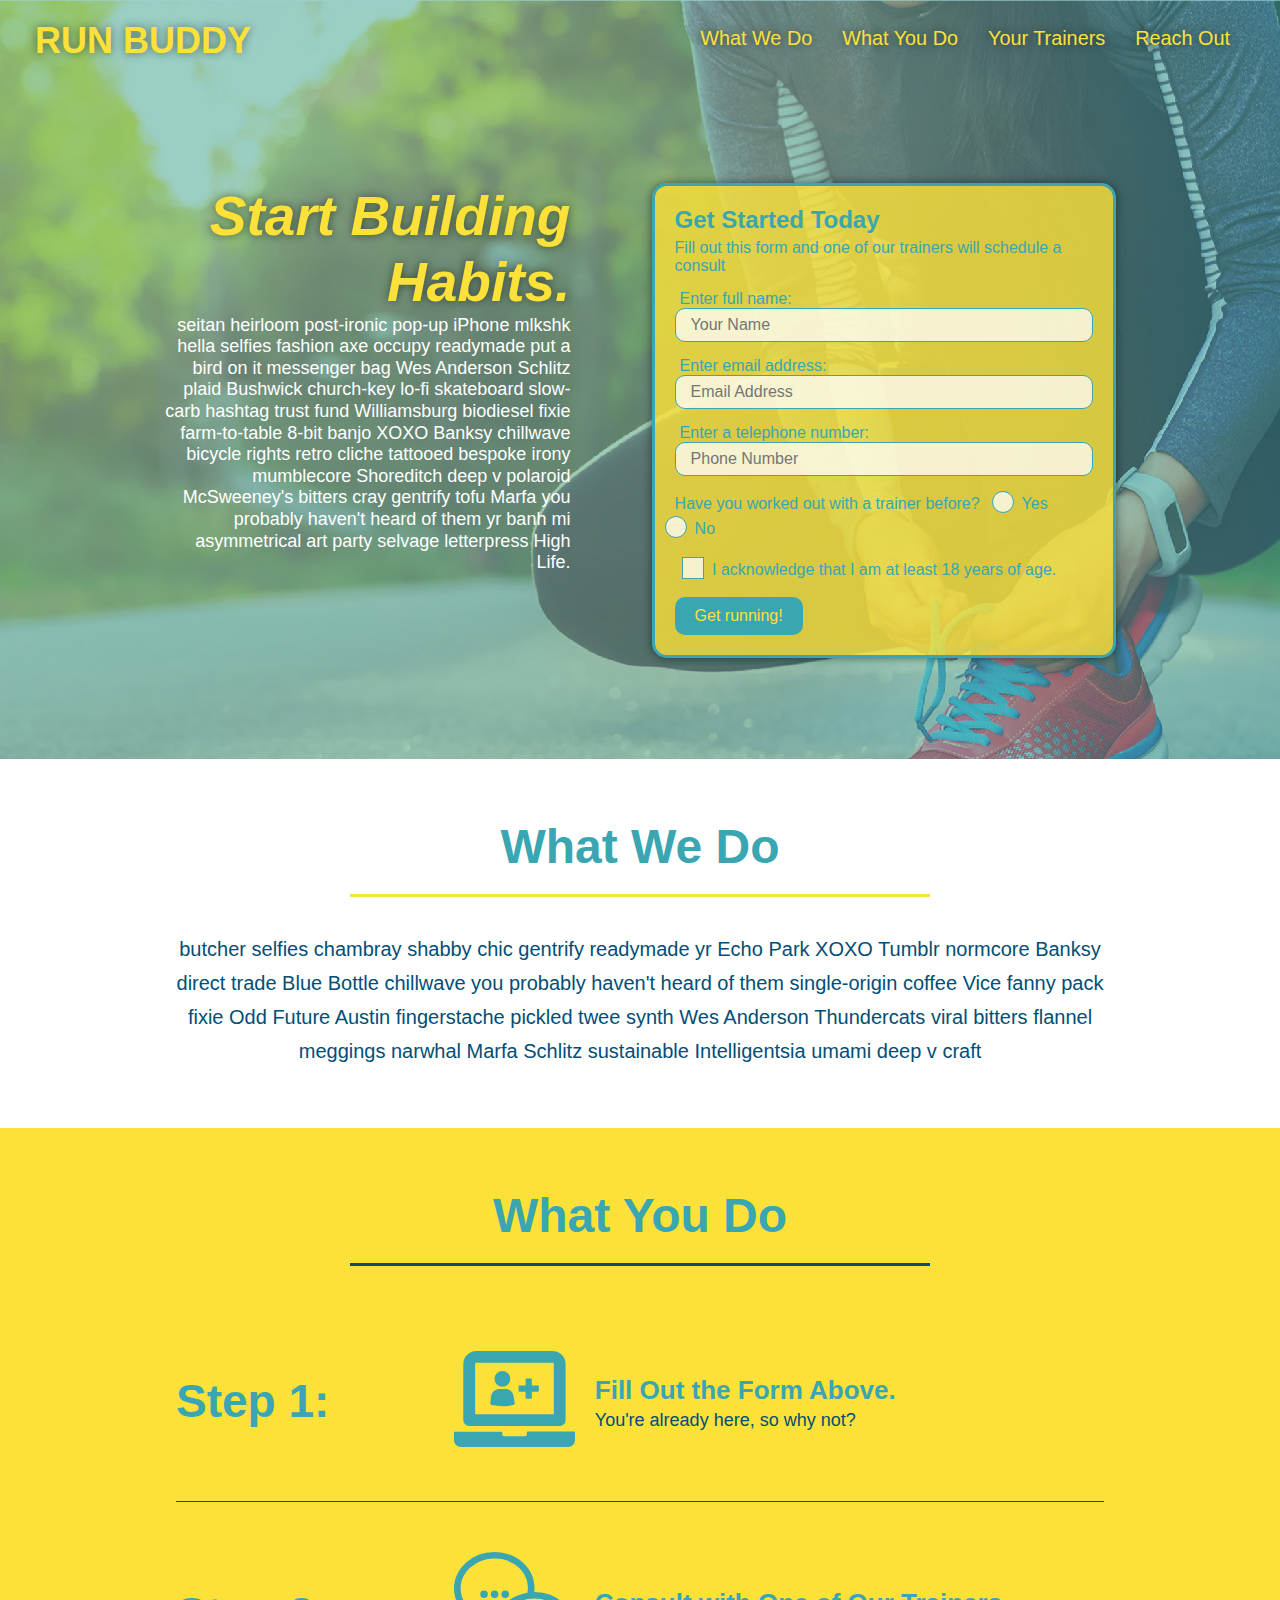
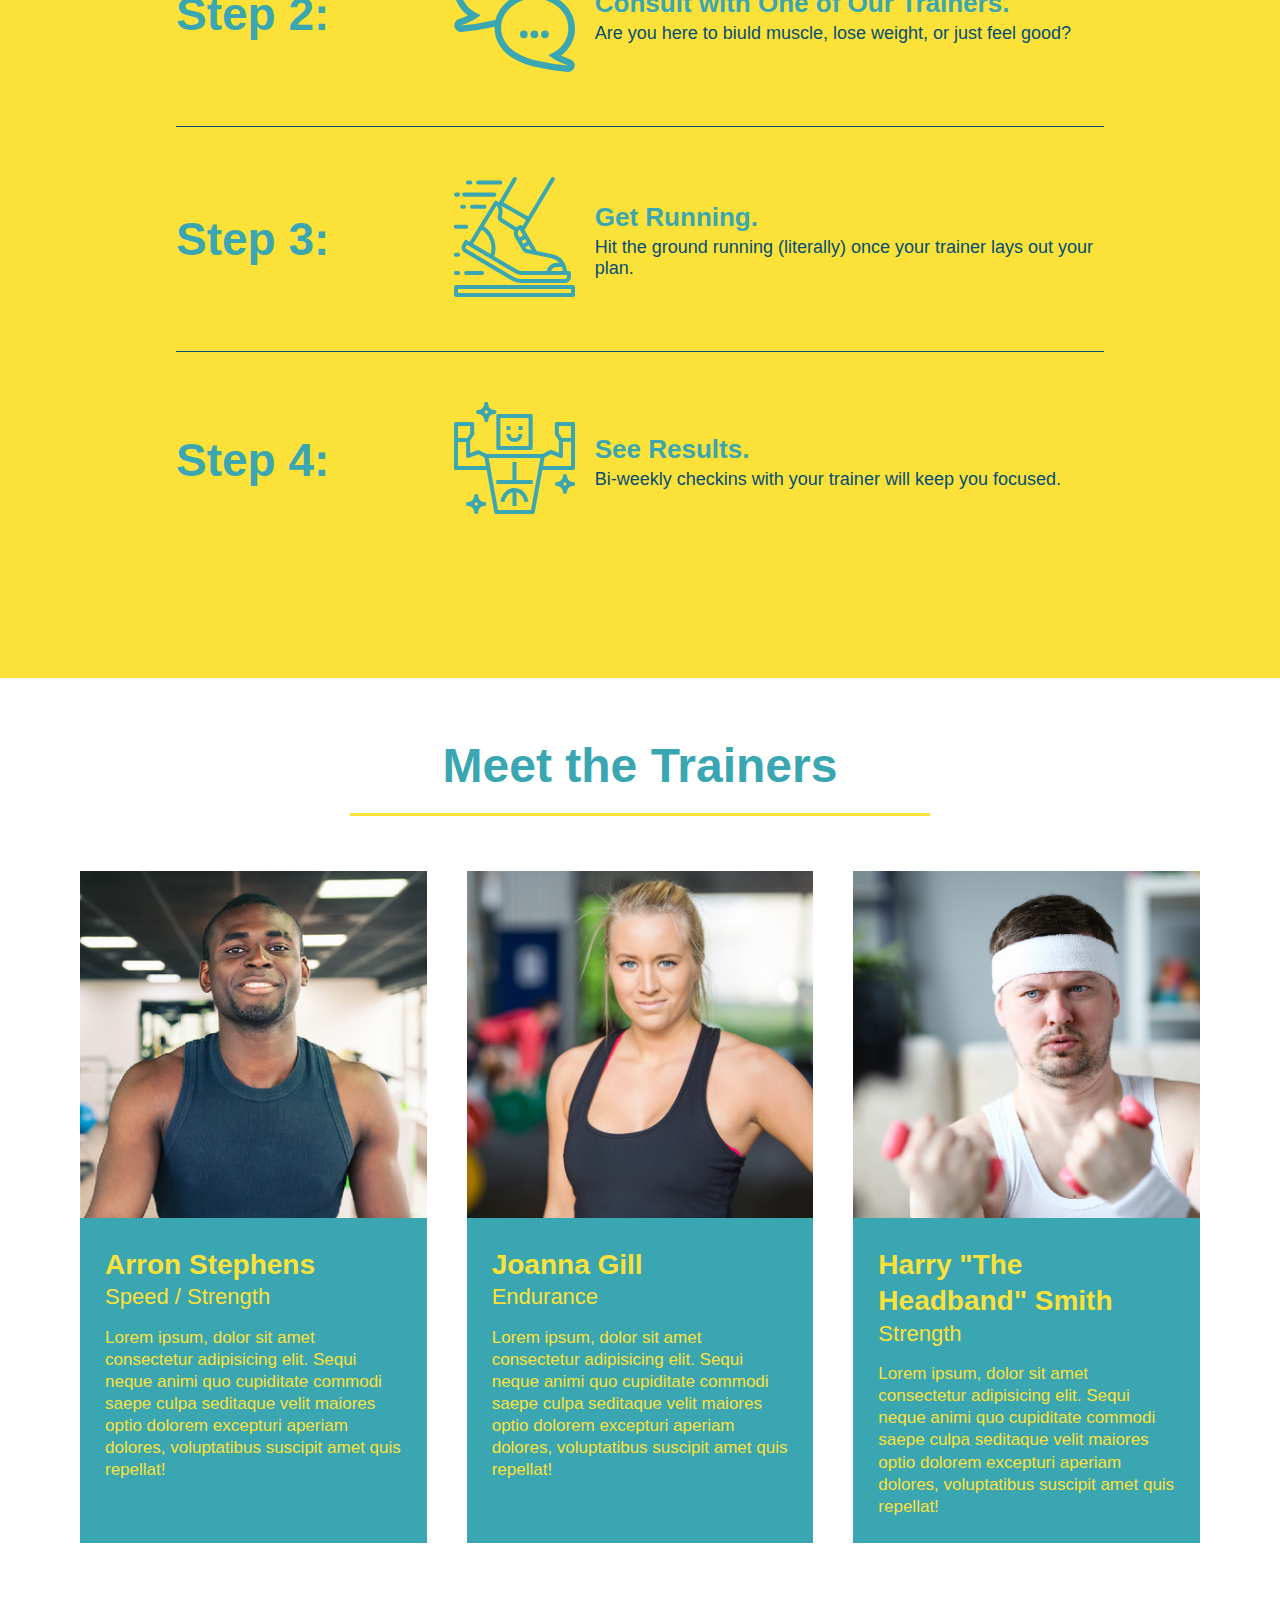
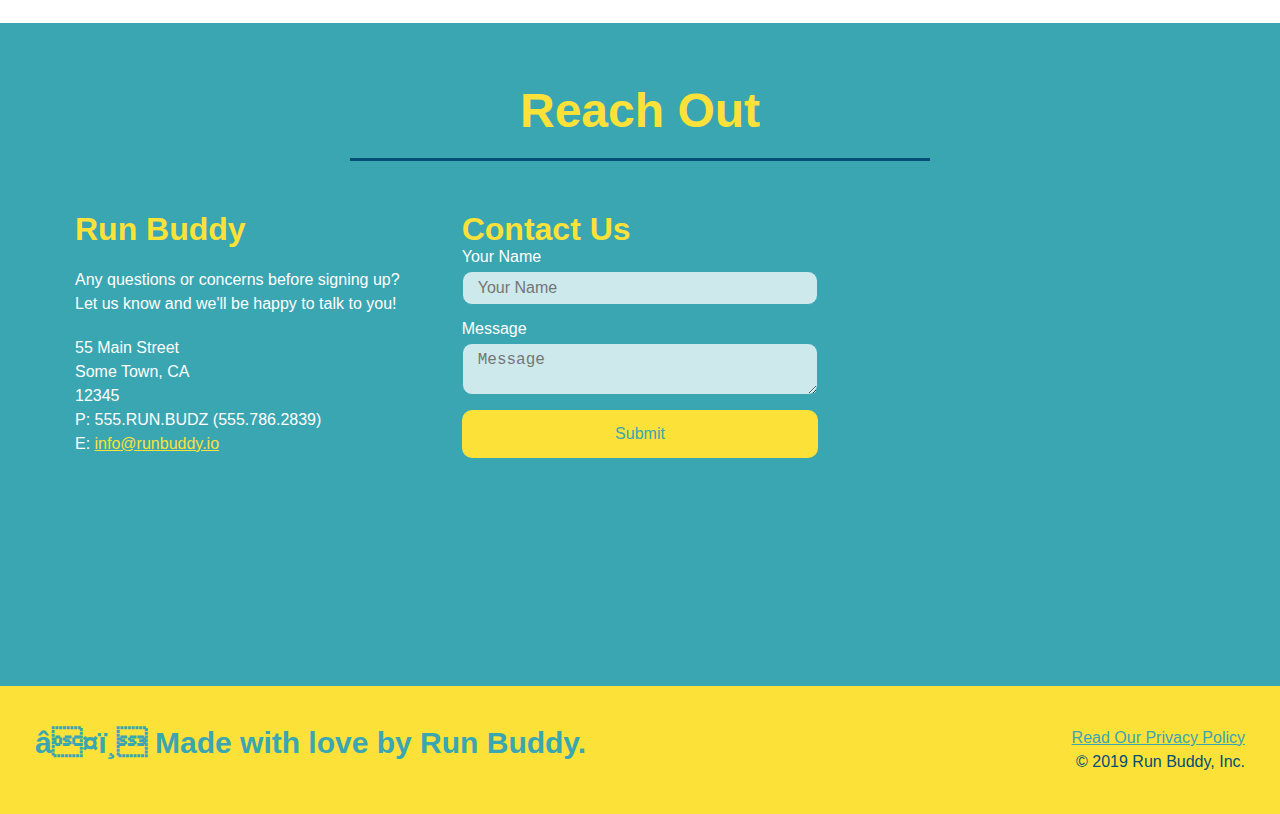
<file: index.html>
<!DOCTYPE html>
<html lang="en">
    <head>
        <link rel="stylesheet" href="./assets/css/style.css" />
        <meta charset="UFT-8" name="viewport" content="width=device-width, initial-scale=1.0" />
        <title>Run Buddy</title>
        
    </head>
    <body>
        <!--navigation -->
        <header>
            <h1>
                <a href="./index.html">RUN BUDDY</a>
            </h1>
            <nav>
                <!-- Unordered list element-->
                <ul>
                    <!-- List item element-->
                    <li>
                        <!-- Anchor element-->
                        <a href="#what-we-do">What We Do</a>
                    </li>
                    <li>
                        <a href="#what-you-do">What You Do</a>
                    </li>
                    <li>
                        <a href="#your-trainers">Your Trainers</a>
                    </li>
                    <li>
                        <a href="#reach-out">Reach Out</a>
                    </li>
                </ul>
            </nav>
        </header>

        <!--hero/jumbotron-->
        <section class="hero">
            <div class="hero-cta">
                <h2>Start Building Habits.</h2>
                <p>
                    seitan heirloom post-ironic pop-up iPhone mlkshk hella selfies fashion axe occupy readymade put a bird on it messenger bag Wes Anderson Schlitz plaid Bushwick church-key lo-fi skateboard slow-carb hashtag trust fund Williamsburg biodiesel fixie farm-to-table 8-bit banjo XOXO Banksy chillwave bicycle rights retro cliche tattooed bespoke irony mumblecore Shoreditch deep v polaroid McSweeney's bitters cray gentrify tofu Marfa you probably haven't heard of them yr banh mi asymmetrical art party selvage letterpress High Life.
                </p>
            </div>
            <div class="hero-form">
                <h3>Get Started Today</h3>
                <p>Fill out this form and one of our trainers will schedule a consult</p>
                <!--Add form element-->
                <form>
                    <label for="name">Enter full name:</label>
                    <input type="text" placeholder="Your Name" name="name" id="name" class="form-input" />
                    <label for="email">Enter email address:</label>
                    <input type="email" placeholder="Email Address" name="email" id="email" class="form-input" />
                    <label for="phone">Enter a telephone number:</label>
                    <input type="tel" placeholder="Phone Number" name="phone" id="phone" class="form-input" />
                    <p>
                        Have you worked out with a trainer before?
                        <span class="radio-wrapper">
                            <input type="radio" name="trainer-confirm" id="trainer-yes" />
                            <label for="trainer-yes">Yes</label>
                        </span>
                        <span class="radio-wrapper">
                            <input type="radio" name="trainer-confirm" id="trainer-no" />
                            <label for="trainer-no">No</label>
                        </span>
                    </p>
                    <p>                         
                        <span class="checkbox-wrapper">
                            <input type="checkbox" name="age-confirm" id="checkbox" />
                            <label for="checkbox">I acknowledge that I am at least 18 years of age.</label>
                        </span>
                    </p>
                    <button type="submit">
                        Get running!
                    </button>
                </form>
            </div>
        </section>

        <!--"what we do" section-->
        <section id="what-we-do" class="intro">
            <div class="flex-row">
                <h2 class="section-title primary-border">What We Do</h2>
            </div>
            <div class="flex-row">
                <p>
                    butcher selfies chambray shabby chic gentrify readymade yr Echo Park XOXO Tumblr normcore Banksy direct trade Blue Bottle chillwave you probably haven't heard of them single-origin coffee Vice fanny pack fixie Odd Future Austin fingerstache pickled twee synth Wes Anderson Thundercats viral bitters flannel meggings narwhal Marfa Schlitz sustainable Intelligentsia umami deep v craft
                </p>
            </div>
        </section>

        <!--"what you do" section-->
        <section id="what-you-do" class="steps">
            <div class="flex-row">
                <h2 class="section-title secondary-border">What You Do</h2>
            </div>
            <div class="step">
                <h3>Step 1:</h3>
                <div class="step-info">
                    <div class="image-step">
                        <img src="./assets/images/step-1.svg" alt="" />
                    </div>
                    <div class="step-text">
                        <h4>Fill Out the Form Above.</h4>
                        <p>You're already here, so why not?</p>
                    </div>
                </div>
            </div>

            <div class="step">
                <h3>Step 2:</h3>
                <div class="step-info">
                    <div class="image-step">
                        <img src="./assets/images/step-2.svg" alt="" />
                    </div>
                    <div class="step-text">
                        <h4>Consult with One of Our Trainers.</h4>
                        <p>Are you here to biuld muscle, lose weight, or just feel good?</p>
                    </div>
                </div>
            </div>

            <div class="step">
                <h3>Step 3:</h3>
                <div class="step-info">
                    <div class="image-step">
                        <img src="./assets/images/step-3.svg" alt="" />
                    </div>
                    <div class="step-text">
                        <h4>Get Running.</h4>
                        <p>Hit the ground running (literally) once your trainer lays out your plan.</p>
                    </div>
                </div>
            </div>

            <div class="step">
                <h3>Step 4:</h3>
                <div class="step-info">
                    <div class="image-step">
                        <img src="./assets/images/step-4.svg" alt="" />
                    </div>
                    <div class="step-text">
                        <h4>See Results.</h4>
                        <p>Bi-weekly checkins with your trainer will keep you focused.</p>
                    </div>
                </div>
            </div>
        </section>

        <!--"meet the trainers" section-->
        <section id="your-trainers">
            <div class="flex-row">
                <h2 class="section-title primary-border">Meet the Trainers</h2>
            </div>
            <div class="trainers">
            <!-- first trainer bio -->
            <article class="trainer">
                <img src="assets/images/trainer-1.jpg" alt="Arron Stephens in his workout clothes, ready to pump iron" />
                <div class="trainer-bio">
                    <h3 class="trainer-name">Arron Stephens</h3>
                    <h4 class="trainer-role">Speed / Strength</h4>
                    <p>
                        Lorem ipsum, dolor sit amet consectetur adipisicing elit. Sequi neque animi quo cupiditate commodi saepe culpa seditaque velit maiores optio dolorem excepturi aperiam dolores, voluptatibus suscipit amet quis repellat!
                    </p>
                </div>
            </article>

            <!-- second trainer bio -->
            <article class="trainer">
                <img src="assets/images/trainer-2.jpg" alt="Joanna Gill cooling off after a workout" />
                <div class="trainer-bio">
                    <h3 class="trainer-name">Joanna Gill</h3>
                    <h4 class="trainer-role">Endurance</h4>
                    <p>
                        Lorem ipsum, dolor sit amet consectetur adipisicing elit. Sequi neque animi quo cupiditate commodi saepe culpa seditaque velit maiores optio dolorem excepturi aperiam dolores, voluptatibus suscipit amet quis repellat!
                    </p>
                </div>
            </article>

            <!-- third trainer bio -->
            <article class="trainer">
                <img src="./assets/images/trainer-3.jpg" alt="Harry Smith wearing a headband and lifting comically small pink weights" />
                <div class="trainer-bio">
                    <h3 class="trainer-name">Harry "The Headband" Smith</h3>
                    <h4 class="trainer-role">Strength</h4>
                    <p>
                        Lorem ipsum, dolor sit amet consectetur adipisicing elit. Sequi neque animi quo cupiditate commodi saepe culpa seditaque velit maiores optio dolorem excepturi aperiam dolores, voluptatibus suscipit amet quis repellat!
                    </p>
                </div>
            </article>
            </div>
        </section>

        <!--"reach out" section-->
        <section id="reach-out" class="contact">
            <div class="flex-row">
                <h2 class="section-title secondary-border">Reach Out</h2>
            </div>
            <div class="contact-info">
                <div>
                    <h3>Run Buddy</h3>
                    <p>
                        Any questions or concerns before signing up?
                        <br />
                        Let us know and we'll be happy to talk to you!
                    </p>
                    <address>
                        55 Main Street <br />
                        Some Town, CA <br />
                        12345<br />
                        P: 555.RUN.BUDZ (555.786.2839)<br/>
                        E: <a href="mailto:info@runbuddy.io">info@runbuddy.io</a>
                    </address>
                </div>
                
                <div class="contact-form">
                    <h3>Contact Us</h3>
                    <form>
                       <label for="contact-name">Your Name</label>
                       <input type="text" id="contact-name" placeholder="Your Name" />
                  
                       <label for="contact-message">Message</label>
                       <textarea id="contact-message" placeholder="Message"></textarea>
                  
                       <button type="submit">Submit</button>
                    </form>
                </div>
                
                <iframe src="https://www.google.com/maps/embed?pb=!1m18!1m12!1m3!1d3149.503619948262!2d-122.26072858434578!3d37.87190341433763!2m3!1f0!2f0!3f0!3m2!1i1024!2i768!4f13.1!3m3!1m2!1s0x808f7718c522d7c1%3A0xda8034ea3b6b3289!2sUniversity%20of%20California%2C%20Berkeley!5e0!3m2!1sen!2sus!4v1619813595460!5m2!1sen!2sus" style="border:0;" allowfullscreen="" loading="lazy"></iframe>
                
            </div>
        </section>

        <!--footer-->
        <footer>
            <h2>❤️ Made with love by Run Buddy.</h2>
            <div>
                <a href="./privacy-policy.html">Read Our Privacy Policy</a><br />
                &copy; 2019 Run Buddy, Inc.
            </div>
        </footer>
        
    </body>
</html>
</file>
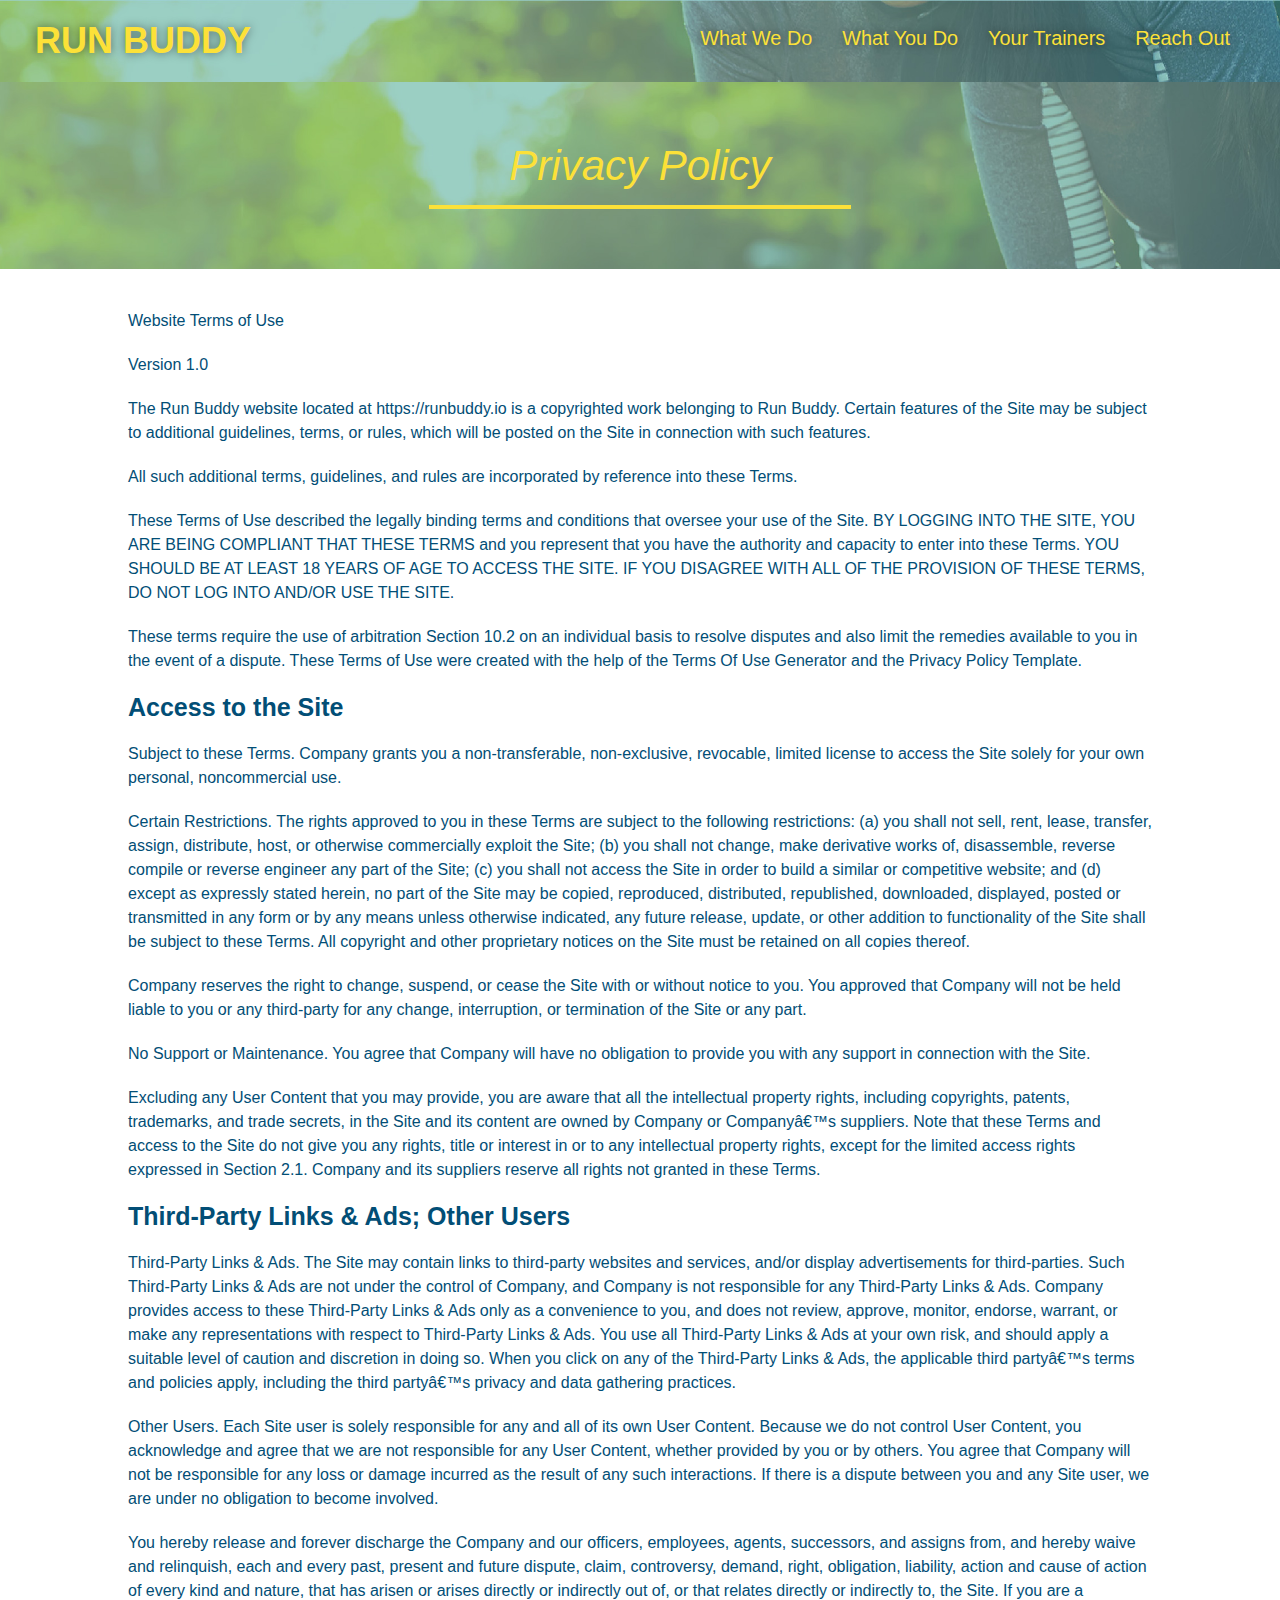
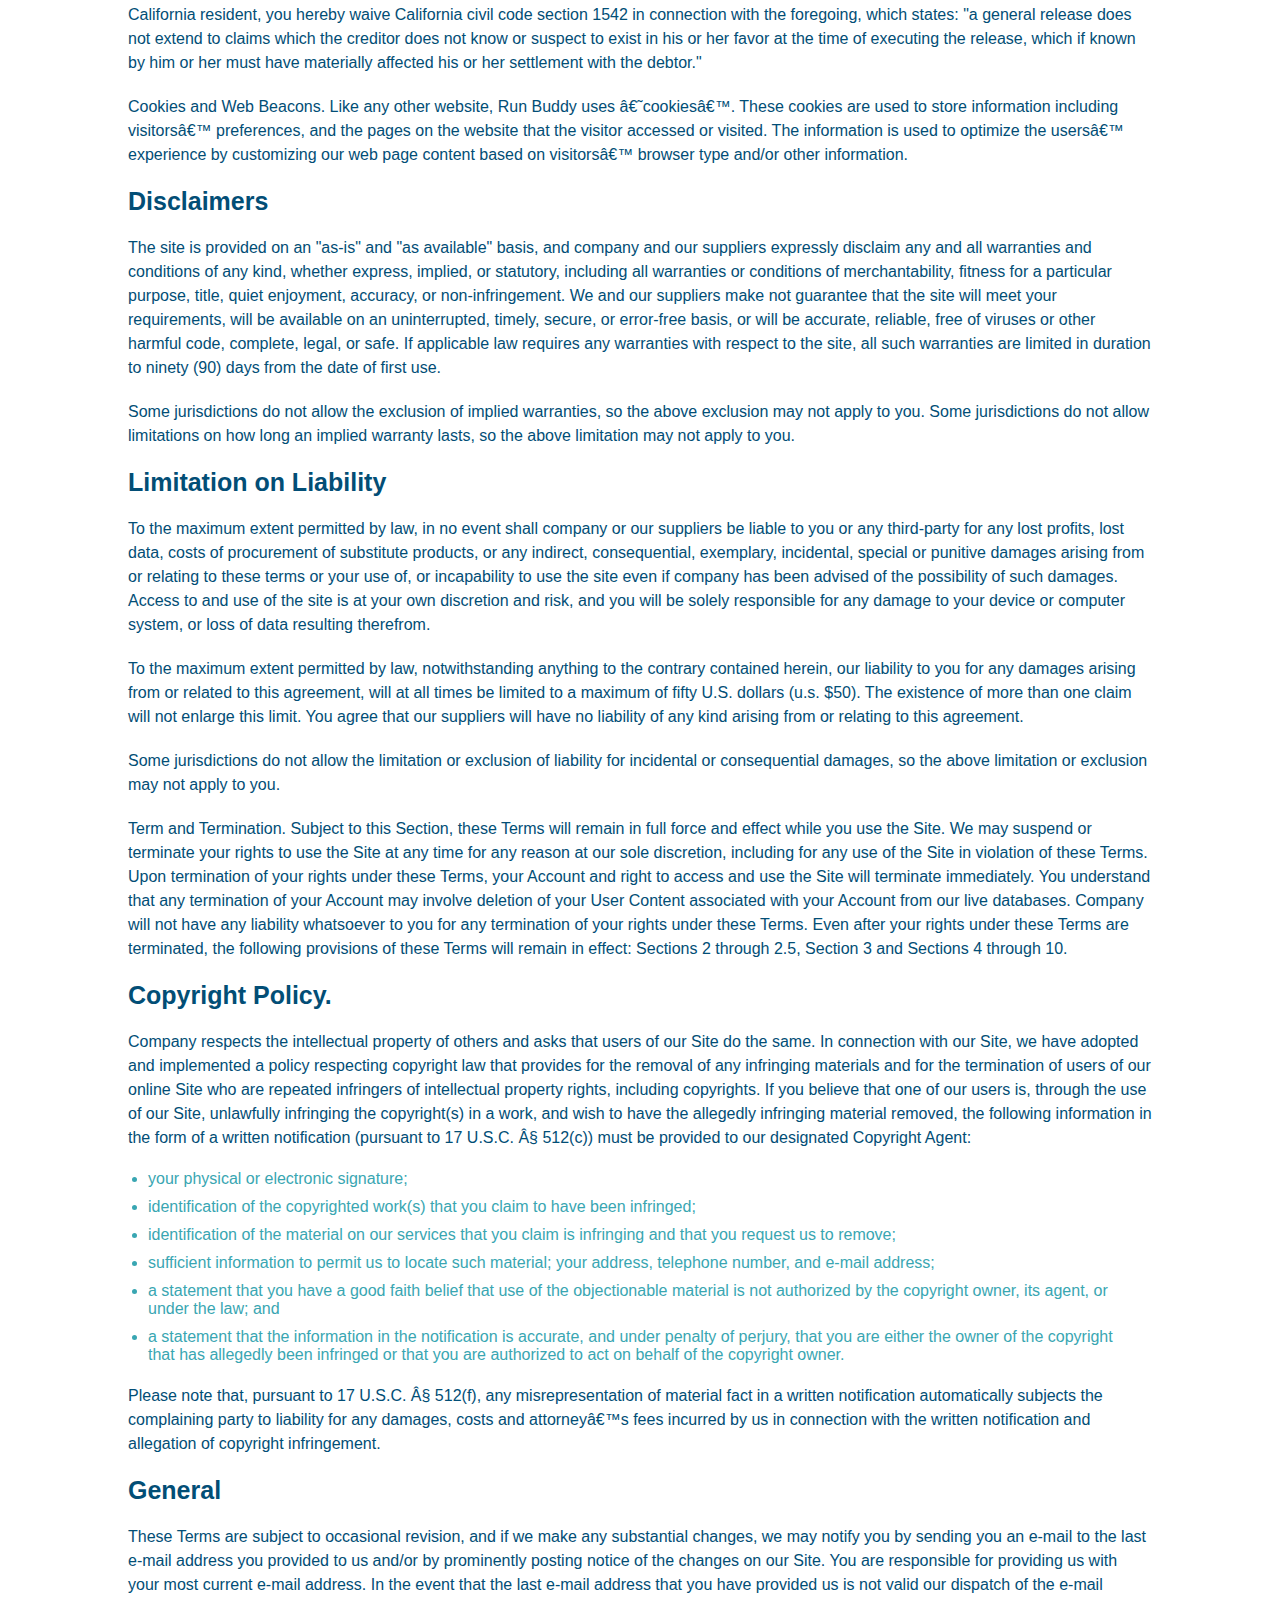
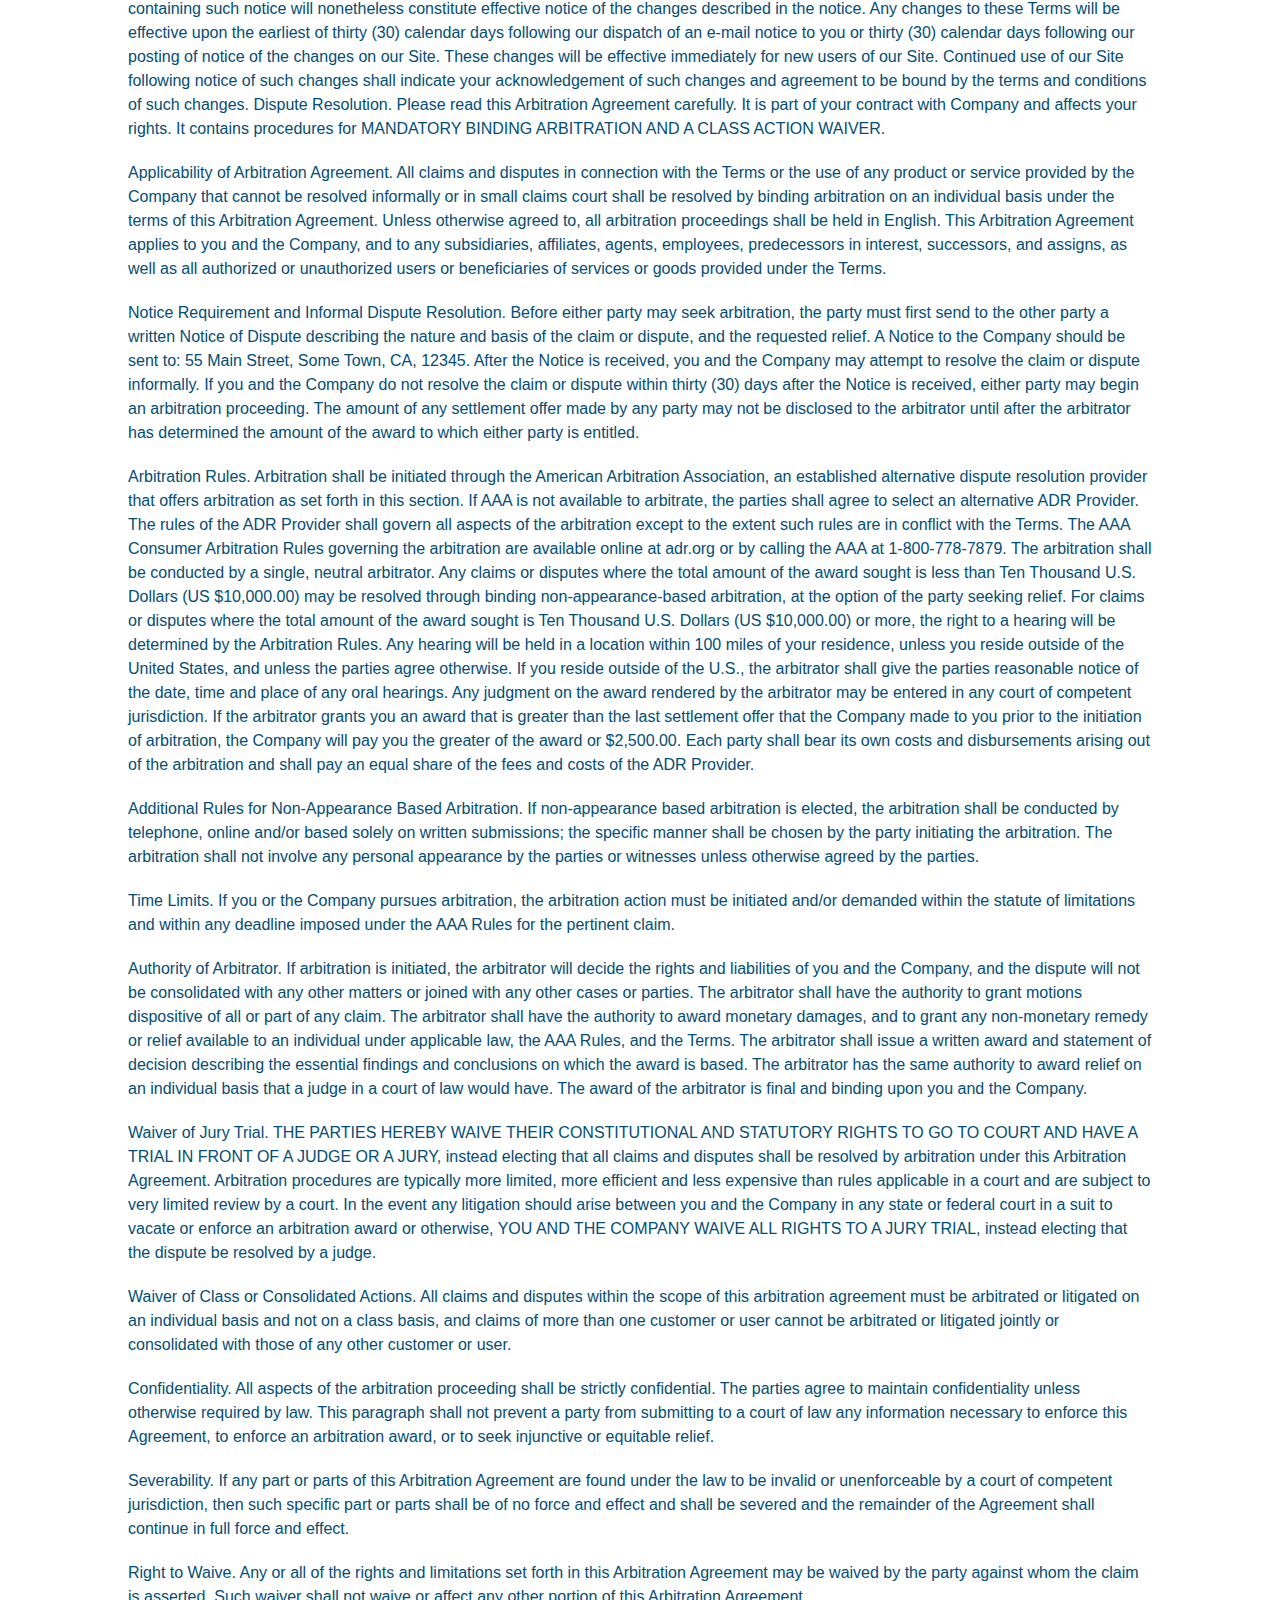
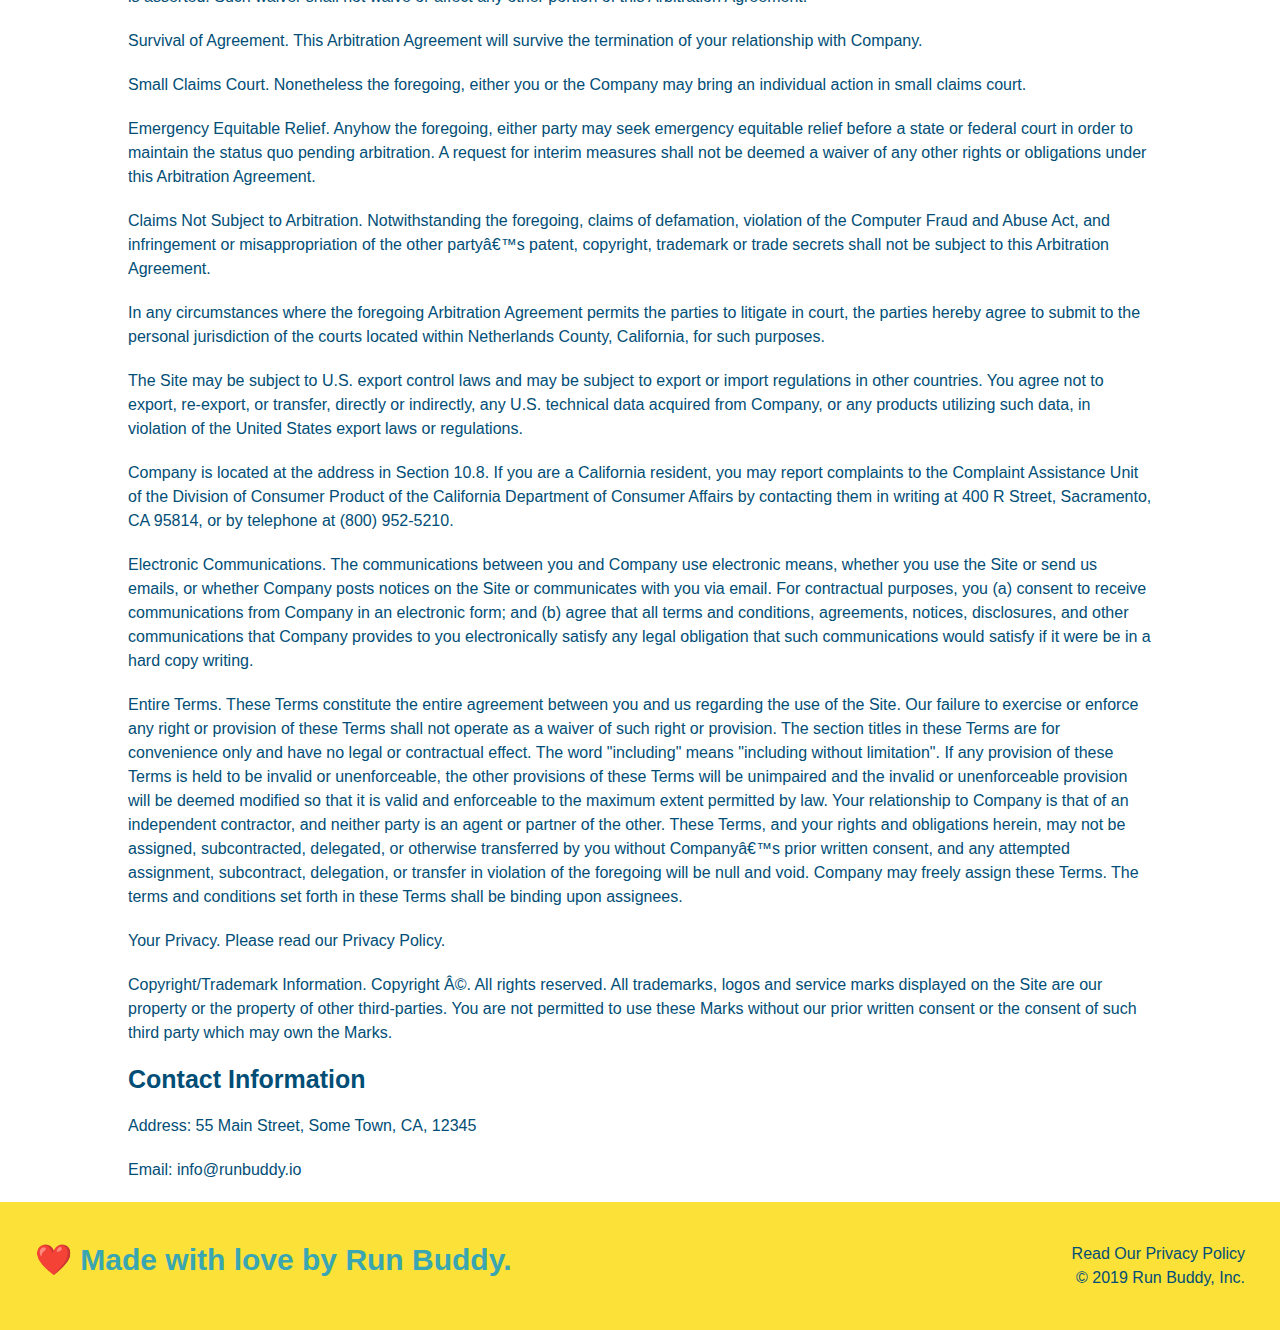
<file: privacy-policy.html>
<!DOCTYPE html>
<html lang="en">
<head>
    <link rel="stylesheet" href="./assets/css/style.css" />
    <link rel="stylesheet" href="./assets/css/secondary-styles.css" />
    <meta charset="UTF-8" name="viewport" content="width=device-width, initial-scale=1.0" />
    <title>Privacy Policy - Run Buddy</title>
</head>
<body>
    <!--navigation-->
    <header>
        <h1>
            <a href="./index.html">RUN BUDDY</a>
        </h1>
        <nav>
        <!-- Unordered list element-->
            <ul>
                <!-- List item element-->
                <li>
                    <!-- Anchor element-->
                    <a href="./index.html#what-we-do">What We Do</a>
                </li>
                <li>
                    <a href="./index.html#what-you-do">What You Do</a>
                </li>
                <li>
                    <a href="./index.html#your-trainers">Your Trainers</a>
                </li>
                <li>
                    <a href="./index.html#reach-out">Reach Out</a>
                </li>
            </ul>
        </nav>
    </header>
    <section class="hero">
        <h2 class="page-title">
            Privacy Policy
        </h2>
    </section>
    <article class="secondary-content">
        
      <p>
        Website Terms of Use
      </p>

      <p>
        Version 1.0
      </p>

      <p>
        The Run Buddy website located at https://runbuddy.io is a copyrighted work belonging to Run Buddy. Certain
        features of the Site may be subject to additional guidelines, terms, or rules, which will be posted on the Site
        in connection with such features.
      </p>

      <p>
        All such additional terms, guidelines, and rules are incorporated by reference into these Terms.
      </p>

      <p>
        These Terms of Use described the legally binding terms and conditions that oversee your use of the Site. BY
        LOGGING INTO THE SITE, YOU ARE BEING COMPLIANT THAT THESE TERMS and you represent that you have the authority
        and capacity to enter into these Terms. YOU SHOULD BE AT LEAST 18 YEARS OF AGE TO ACCESS THE SITE. IF YOU
        DISAGREE WITH ALL OF THE PROVISION OF THESE TERMS, DO NOT LOG INTO AND/OR USE THE SITE.
      </p>

      <p>
        These terms require the use of arbitration Section 10.2 on an individual basis to resolve disputes and also
        limit the remedies available to you in the event of a dispute. These Terms of Use were created with the help of
        the Terms Of Use Generator and the Privacy Policy Template.
      </p>

      <h3>
        Access to the Site
      </h3>

      <p>
        Subject to these Terms. Company grants you a non-transferable, non-exclusive, revocable, limited license to
        access the Site solely for your own personal, noncommercial use.
      </p>

      <p>
        Certain Restrictions. The rights approved to you in these Terms are subject to the following restrictions: (a)
        you shall not sell, rent, lease, transfer, assign, distribute, host, or otherwise commercially exploit the Site;
        (b) you shall not change, make derivative works of, disassemble, reverse compile or reverse engineer any part of
        the Site; (c) you shall not access the Site in order to build a similar or competitive website; and (d) except
        as expressly stated herein, no part of the Site may be copied, reproduced, distributed, republished, downloaded,
        displayed, posted or transmitted in any form or by any means unless otherwise indicated, any future release,
        update, or other addition to functionality of the Site shall be subject to these Terms. All copyright and other
        proprietary notices on the Site must be retained on all copies thereof.
      </p>

      <p>
        Company reserves the right to change, suspend, or cease the Site with or without notice to you. You approved
        that Company will not be held liable to you or any third-party for any change, interruption, or termination of
        the Site or any part.
      </p>

      <p>
        No Support or Maintenance. You agree that Company will have no obligation to provide you with any support in
        connection with the Site.
      </p>

      <p>
        Excluding any User Content that you may provide, you are aware that all the intellectual property rights,
        including copyrights, patents, trademarks, and trade secrets, in the Site and its content are owned by Company
        or Companyâ€™s suppliers. Note that these Terms and access to the Site do not give you any rights, title or
        interest in or to any intellectual property rights, except for the limited access rights expressed in Section
        2.1. Company and its suppliers reserve all rights not granted in these Terms.
      </p>

      <h3>
        Third-Party Links & Ads; Other Users
      </h3>

      <p>
        Third-Party Links & Ads. The Site may contain links to third-party websites and services, and/or display
        advertisements for third-parties. Such Third-Party Links & Ads are not under the control of Company, and Company
        is not responsible for any Third-Party Links & Ads. Company provides access to these Third-Party Links & Ads
        only as a convenience to you, and does not review, approve, monitor, endorse, warrant, or make any
        representations with respect to Third-Party Links & Ads. You use all Third-Party Links & Ads at your own risk,
        and should apply a suitable level of caution and discretion in doing so. When you click on any of the
        Third-Party Links & Ads, the applicable third partyâ€™s terms and policies apply, including the third partyâ€™s
        privacy and data gathering practices.
      </p>

      <p>
        Other Users. Each Site user is solely responsible for any and all of its own User Content. Because we do not
        control User Content, you acknowledge and agree that we are not responsible for any User Content, whether
        provided by you or by others. You agree that Company will not be responsible for any loss or damage incurred as
        the result of any such interactions. If there is a dispute between you and any Site user, we are under no
        obligation to become involved.
      </p>

      <p>
        You hereby release and forever discharge the Company and our officers, employees, agents, successors, and
        assigns from, and hereby waive and relinquish, each and every past, present and future dispute, claim,
        controversy, demand, right, obligation, liability, action and cause of action of every kind and nature, that has
        arisen or arises directly or indirectly out of, or that relates directly or indirectly to, the Site. If you are
        a California resident, you hereby waive California civil code section 1542 in connection with the foregoing,
        which states: "a general release does not extend to claims which the creditor does not know or suspect to exist
        in his or her favor at the time of executing the release, which if known by him or her must have materially
        affected his or her settlement with the debtor."
      </p>

      <p>
        Cookies and Web Beacons. Like any other website, Run Buddy uses â€˜cookiesâ€™. These cookies are used to store
        information including visitorsâ€™ preferences, and the pages on the website that the visitor accessed or visited.
        The information is used to optimize the usersâ€™ experience by customizing our web page content based on visitorsâ€™
        browser type and/or other information.
      </p>

      <h3>
        Disclaimers
      </h3>

      <p>
        The site is provided on an "as-is" and "as available" basis, and company and our suppliers expressly disclaim
        any and all warranties and conditions of any kind, whether express, implied, or statutory, including all
        warranties or conditions of merchantability, fitness for a particular purpose, title, quiet enjoyment, accuracy,
        or non-infringement. We and our suppliers make not guarantee that the site will meet your requirements, will be
        available on an uninterrupted, timely, secure, or error-free basis, or will be accurate, reliable, free of
        viruses or other harmful code, complete, legal, or safe. If applicable law requires any warranties with respect
        to the site, all such warranties are limited in duration to ninety (90) days from the date of first use.
      </p>

      <p>
        Some jurisdictions do not allow the exclusion of implied warranties, so the above exclusion may not apply to
        you. Some jurisdictions do not allow limitations on how long an implied warranty lasts, so the above limitation
        may not apply to you.
      </p>

      <h3>
        Limitation on Liability
      </h3>

      <p>
        To the maximum extent permitted by law, in no event shall company or our suppliers be liable to you or any
        third-party for any lost profits, lost data, costs of procurement of substitute products, or any indirect,
        consequential, exemplary, incidental, special or punitive damages arising from or relating to these terms or
        your use of, or incapability to use the site even if company has been advised of the possibility of such
        damages. Access to and use of the site is at your own discretion and risk, and you will be solely responsible
        for any damage to your device or computer system, or loss of data resulting therefrom.
      </p>

      <p>
        To the maximum extent permitted by law, notwithstanding anything to the contrary contained herein, our liability
        to you for any damages arising from or related to this agreement, will at all times be limited to a maximum of
        fifty U.S. dollars (u.s. $50). The existence of more than one claim will not enlarge this limit. You agree that
        our suppliers will have no liability of any kind arising from or relating to this agreement.
      </p>

      <p>
        Some jurisdictions do not allow the limitation or exclusion of liability for incidental or consequential
        damages, so the above limitation or exclusion may not apply to you.
      </p>

      <p>
        Term and Termination. Subject to this Section, these Terms will remain in full force and effect while you use
        the Site. We may suspend or terminate your rights to use the Site at any time for any reason at our sole
        discretion, including for any use of the Site in violation of these Terms. Upon termination of your rights under
        these Terms, your Account and right to access and use the Site will terminate immediately. You understand that
        any termination of your Account may involve deletion of your User Content associated with your Account from our
        live databases. Company will not have any liability whatsoever to you for any termination of your rights under
        these Terms. Even after your rights under these Terms are terminated, the following provisions of these Terms
        will remain in effect: Sections 2 through 2.5, Section 3 and Sections 4 through 10.
      </p>

      <h3>
        Copyright Policy.
      </h3>

      <p>
        Company respects the intellectual property of others and asks that users of our Site do the same. In connection
        with our Site, we have adopted and implemented a policy respecting copyright law that provides for the removal
        of any infringing materials and for the termination of users of our online Site who are repeated infringers of
        intellectual property rights, including copyrights. If you believe that one of our users is, through the use of
        our Site, unlawfully infringing the copyright(s) in a work, and wish to have the allegedly infringing material
        removed, the following information in the form of a written notification (pursuant to 17 U.S.C. Â§ 512(c)) must
        be provided to our designated Copyright Agent:
      </p>

      <ul>
        <li>
          your physical or electronic signature;
        </li>
        <li>
          identification of the copyrighted work(s) that you claim to have been infringed;
        </li>
        <li>
          identification of the material on our services that you claim is infringing and that you request us to remove;
        </li>
        <li>
          sufficient information to permit us to locate such material; your address, telephone number, and e-mail
          address;
        </li>
        <li>
          a statement that you have a good faith belief that use of the objectionable material is not authorized by the
          copyright owner, its agent, or under the law; and
        </li>
        <li>
          a statement that the information in the notification is accurate, and under penalty of perjury, that you are
          either the owner of the copyright that has allegedly been infringed or that you are authorized to act on
          behalf of the copyright owner.
        </li>
      </ul>

      <p>
        Please note that, pursuant to 17 U.S.C. Â§ 512(f), any misrepresentation of material fact in a written
        notification automatically subjects the complaining party to liability for any damages, costs and attorneyâ€™s
        fees incurred by us in connection with the written notification and allegation of copyright infringement.
      </p>

      <h3>
        General
      </h3>

      <p>
        These Terms are subject to occasional revision, and if we make any substantial changes, we may notify you by
        sending you an e-mail to the last e-mail address you provided to us and/or by prominently posting notice of the
        changes on our Site. You are responsible for providing us with your most current e-mail address. In the event
        that the last e-mail address that you have provided us is not valid our dispatch of the e-mail containing such
        notice will nonetheless constitute effective notice of the changes described in the notice. Any changes to these
        Terms will be effective upon the earliest of thirty (30) calendar days following our dispatch of an e-mail
        notice to you or thirty (30) calendar days following our posting of notice of the changes on our Site. These
        changes will be effective immediately for new users of our Site. Continued use of our Site following notice of
        such changes shall indicate your acknowledgement of such changes and agreement to be bound by the terms and
        conditions of such changes. Dispute Resolution. Please read this Arbitration Agreement carefully. It is part of
        your contract with Company and affects your rights. It contains procedures for MANDATORY BINDING ARBITRATION AND
        A CLASS ACTION WAIVER.
      </p>

      <p>
        Applicability of Arbitration Agreement. All claims and disputes in connection with the Terms or the use of any
        product or service provided by the Company that cannot be resolved informally or in small claims court shall be
        resolved by binding arbitration on an individual basis under the terms of this Arbitration Agreement. Unless
        otherwise agreed to, all arbitration proceedings shall be held in English. This Arbitration Agreement applies to
        you and the Company, and to any subsidiaries, affiliates, agents, employees, predecessors in interest,
        successors, and assigns, as well as all authorized or unauthorized users or beneficiaries of services or goods
        provided under the Terms.
      </p>

      <p>
        Notice Requirement and Informal Dispute Resolution. Before either party may seek arbitration, the party must
        first send to the other party a written Notice of Dispute describing the nature and basis of the claim or
        dispute, and the requested relief. A Notice to the Company should be sent to: 55 Main Street, Some Town, CA,
        12345. After the Notice is received, you and the Company may attempt to resolve the claim or dispute informally.
        If you and the Company do not resolve the claim or dispute within thirty (30) days after the Notice is received,
        either party may begin an arbitration proceeding. The amount of any settlement offer made by any party may not
        be disclosed to the arbitrator until after the arbitrator has determined the amount of the award to which either
        party is entitled.
      </p>

      <p>
        Arbitration Rules. Arbitration shall be initiated through the American Arbitration Association, an established
        alternative dispute resolution provider that offers arbitration as set forth in this section. If AAA is not
        available to arbitrate, the parties shall agree to select an alternative ADR Provider. The rules of the ADR
        Provider shall govern all aspects of the arbitration except to the extent such rules are in conflict with the
        Terms. The AAA Consumer Arbitration Rules governing the arbitration are available online at adr.org or by
        calling the AAA at 1-800-778-7879. The arbitration shall be conducted by a single, neutral arbitrator. Any
        claims or disputes where the total amount of the award sought is less than Ten Thousand U.S. Dollars (US
        $10,000.00) may be resolved through binding non-appearance-based arbitration, at the option of the party seeking
        relief. For claims or disputes where the total amount of the award sought is Ten Thousand U.S. Dollars (US
        $10,000.00) or more, the right to a hearing will be determined by the Arbitration Rules. Any hearing will be
        held in a location within 100 miles of your residence, unless you reside outside of the United States, and
        unless the parties agree otherwise. If you reside outside of the U.S., the arbitrator shall give the parties
        reasonable notice of the date, time and place of any oral hearings. Any judgment on the award rendered by the
        arbitrator may be entered in any court of competent jurisdiction. If the arbitrator grants you an award that is
        greater than the last settlement offer that the Company made to you prior to the initiation of arbitration, the
        Company will pay you the greater of the award or $2,500.00. Each party shall bear its own costs and
        disbursements arising out of the arbitration and shall pay an equal share of the fees and costs of the ADR
        Provider.
      </p>

      <p>
        Additional Rules for Non-Appearance Based Arbitration. If non-appearance based arbitration is elected, the
        arbitration shall be conducted by telephone, online and/or based solely on written submissions; the specific
        manner shall be chosen by the party initiating the arbitration. The arbitration shall not involve any personal
        appearance by the parties or witnesses unless otherwise agreed by the parties.
      </p>

      <p>
        Time Limits. If you or the Company pursues arbitration, the arbitration action must be initiated and/or demanded
        within the statute of limitations and within any deadline imposed under the AAA Rules for the pertinent claim.
      </p>

      <p>
        Authority of Arbitrator. If arbitration is initiated, the arbitrator will decide the rights and liabilities of
        you and the Company, and the dispute will not be consolidated with any other matters or joined with any other
        cases or parties. The arbitrator shall have the authority to grant motions dispositive of all or part of any
        claim. The arbitrator shall have the authority to award monetary damages, and to grant any non-monetary remedy
        or relief available to an individual under applicable law, the AAA Rules, and the Terms. The arbitrator shall
        issue a written award and statement of decision describing the essential findings and conclusions on which the
        award is based. The arbitrator has the same authority to award relief on an individual basis that a judge in a
        court of law would have. The award of the arbitrator is final and binding upon you and the Company.
      </p>

      <p>
        Waiver of Jury Trial. THE PARTIES HEREBY WAIVE THEIR CONSTITUTIONAL AND STATUTORY RIGHTS TO GO TO COURT AND HAVE
        A TRIAL IN FRONT OF A JUDGE OR A JURY, instead electing that all claims and disputes shall be resolved by
        arbitration under this Arbitration Agreement. Arbitration procedures are typically more limited, more efficient
        and less expensive than rules applicable in a court and are subject to very limited review by a court. In the
        event any litigation should arise between you and the Company in any state or federal court in a suit to vacate
        or enforce an arbitration award or otherwise, YOU AND THE COMPANY WAIVE ALL RIGHTS TO A JURY TRIAL, instead
        electing that the dispute be resolved by a judge.
      </p>

      <p>
        Waiver of Class or Consolidated Actions. All claims and disputes within the scope of this arbitration agreement
        must be arbitrated or litigated on an individual basis and not on a class basis, and claims of more than one
        customer or user cannot be arbitrated or litigated jointly or consolidated with those of any other customer or
        user.
      </p>

      <p>
        Confidentiality. All aspects of the arbitration proceeding shall be strictly confidential. The parties agree to
        maintain confidentiality unless otherwise required by law. This paragraph shall not prevent a party from
        submitting to a court of law any information necessary to enforce this Agreement, to enforce an arbitration
        award, or to seek injunctive or equitable relief.
      </p>

      <p>
        Severability. If any part or parts of this Arbitration Agreement are found under the law to be invalid or
        unenforceable by a court of competent jurisdiction, then such specific part or parts shall be of no force and
        effect and shall be severed and the remainder of the Agreement shall continue in full force and effect.
      </p>

      <p>
        Right to Waive. Any or all of the rights and limitations set forth in this Arbitration Agreement may be waived
        by the party against whom the claim is asserted. Such waiver shall not waive or affect any other portion of this
        Arbitration Agreement.
      </p>

      <p>
        Survival of Agreement. This Arbitration Agreement will survive the termination of your relationship with
        Company.
      </p>

      <p>
        Small Claims Court. Nonetheless the foregoing, either you or the Company may bring an individual action in small
        claims court.
      </p>

      <p>
        Emergency Equitable Relief. Anyhow the foregoing, either party may seek emergency equitable relief before a
        state or federal court in order to maintain the status quo pending arbitration. A request for interim measures
        shall not be deemed a waiver of any other rights or obligations under this Arbitration Agreement.
      </p>

      <p>
        Claims Not Subject to Arbitration. Notwithstanding the foregoing, claims of defamation, violation of the
        Computer Fraud and Abuse Act, and infringement or misappropriation of the other partyâ€™s patent, copyright,
        trademark or trade secrets shall not be subject to this Arbitration Agreement.
      </p>

      <p>
        In any circumstances where the foregoing Arbitration Agreement permits the parties to litigate in court, the
        parties hereby agree to submit to the personal jurisdiction of the courts located within Netherlands County,
        California, for such purposes.
      </p>

      <p>
        The Site may be subject to U.S. export control laws and may be subject to export or import regulations in other
        countries. You agree not to export, re-export, or transfer, directly or indirectly, any U.S. technical data
        acquired from Company, or any products utilizing such data, in violation of the United States export laws or
        regulations.
      </p>

      <p>
        Company is located at the address in Section 10.8. If you are a California resident, you may report complaints
        to the Complaint Assistance Unit of the Division of Consumer Product of the California Department of Consumer
        Affairs by contacting them in writing at 400 R Street, Sacramento, CA 95814, or by telephone at (800) 952-5210.
      </p>

      <p>
        Electronic Communications. The communications between you and Company use electronic means, whether you use the
        Site or send us emails, or whether Company posts notices on the Site or communicates with you via email. For
        contractual purposes, you (a) consent to receive communications from Company in an electronic form; and (b)
        agree that all terms and conditions, agreements, notices, disclosures, and other communications that Company
        provides to you electronically satisfy any legal obligation that such communications would satisfy if it were be
        in a hard copy writing.
      </p>

      <p>
        Entire Terms. These Terms constitute the entire agreement between you and us regarding the use of the Site. Our
        failure to exercise or enforce any right or provision of these Terms shall not operate as a waiver of such right
        or provision. The section titles in these Terms are for convenience only and have no legal or contractual
        effect. The word "including" means "including without limitation". If any provision of these Terms is held to be
        invalid or unenforceable, the other provisions of these Terms will be unimpaired and the invalid or
        unenforceable provision will be deemed modified so that it is valid and enforceable to the maximum extent
        permitted by law. Your relationship to Company is that of an independent contractor, and neither party is an
        agent or partner of the other. These Terms, and your rights and obligations herein, may not be assigned,
        subcontracted, delegated, or otherwise transferred by you without Companyâ€™s prior written consent, and any
        attempted assignment, subcontract, delegation, or transfer in violation of the foregoing will be null and void.
        Company may freely assign these Terms. The terms and conditions set forth in these Terms shall be binding upon
        assignees.
      </p>

      <p>
        Your Privacy. Please read our Privacy Policy.
      </p>

      <p>
        Copyright/Trademark Information. Copyright Â©. All rights reserved. All trademarks, logos and service marks
        displayed on the Site are our property or the property of other third-parties. You are not permitted to use
        these Marks without our prior written consent or the consent of such third party which may own the Marks.
      </p>

      <h3>
        Contact Information
      </h3>

      <p>
        Address: 55 Main Street, Some Town, CA, 12345
      </p>

      <p>
        Email: info@runbuddy.io
      </p>

    </article>
    <!--footer-->
    <footer>
        <h2>❤️ Made with love by Run Buddy.</h2>
        <div>
            Read Our Privacy Policy<br />
            &copy; 2019 Run Buddy, Inc.
        </div>
    </footer>
</body>
</html>
</file>
<file: assets/css/style.css>
:root {
  --primary-color: #fce138;
  --secondary-color: #024e76;
  --tertiary-color: #39a6b2;
}

* {
  margin: 0;
  padding: 0;
  box-sizing: border-box;
}

body {
  color: var(--secondary-color);
  font-family: Helvetica, Arial, sans-serif;
}
/* apply styles to <header> */
header {
  padding: 20px 35px;
  background-color: var(--secondary-color);
  display: flex;
  justify-content: space-between;
  flex-wrap: wrap;
  position: -webkit-sticky;
  position: sticky;
  top: 0;
  background-image: url("../images/hero-bg.jpg");
  background-size: cover;
  background-position: center;
  background-attachment: fixed;
  background-position: 80%;
  z-index: 9999;
}

header h1 {
  font-weight: bold;
  font-size: 36px;
  color: var(--primary-color);
  margin: 0;
  text-shadow: 0 0 10px rgba(0, 0, 0, 0.5);
}

header a {
  text-decoration: none;
  color: var(--primary-color);
}

header nav {
  margin: 7px 0;
}

header nav ul {
  display: flex;
  flex-wrap: wrap;
  justify-content: space-between;
  align-items: center;
  list-style: none;
}

header nav ul li a {
  padding: 10px 15px;
  font-weight: lighter;
  font-size: 1.55vw;
  text-shadow: 0 0 10px rgba(0, 0, 0, 0.5);
}

header nav ul li a:hover {
  background: var(--primary-color);
  color: var(--tertiary-color);
  border-radius: 15px;
  text-shadow: none;
}

footer {
  display: flex;
  background: var(--primary-color);
  width: 100%;
  padding: 40px 35px;
  justify-content: space-between;
  flex-wrap: wrap;
}

footer h2 {
  color: var(--tertiary-color);
  font-size: 30px;
  margin: 0;
}

footer div {
  line-height: 1.5;
  text-align: right;
}

footer a {
  color: var(--tertiary-color);
}

section {
  padding: 60px;
}

/* Hero Style Start */
.hero {
  background-image: url("../images/hero-bg.jpg");
  background-size: cover;
  background-position: center;
  display: flex;
  justify-content: center;
  flex-wrap: wrap;
  align-items: flex-start;
  background-attachment: fixed;
  background-position: 80%;
}

.hero-cta {
  width: 35%;
  text-align: right;
  margin: 3.5%;
  color: #fff;
  font-size: 18px;
  line-height: 1.2;
}

.hero-cta h2 {
  font-style: italic;
  font-size: 55px;
  color: var(--primary-color);
  text-shadow: 0 0 10px rgba(0, 0, 0, 0.5);
}

.hero-form {
  background-color: rgba(252, 225, 56, 0.8);
  padding: 20px;
  color: var(--tertiary-color);
  border: solid 3px var(--tertiary-color);
  width: 40%;
  margin: 3.5%;
  box-shadow: 0 0 10px rgba(0, 0, 0, 0.5);
  border-radius: 15px;
}

.hero-form h3 {
  font-size: 24px;
  margin: 0px;
}

.hero-form p {
  margin: 5px 0 15px 0;
}

.form-input {
  border: 1px solid var(--tertiary-color);
  display: block;
  padding: 7px 15px;
  font-size: 16px;
  color: var(--tertiary-color);
  width: 100%;
  margin-bottom: 15px;
  border-radius: 10px;
  background-color: rgba(255,255,255, 0.75);
}

.form-input:focus {
  background-color: rgba(255,255,255, 1);
  outline: none;
}

.hero-form label {
  margin: 0 5px;
}

.hero-form button {
  color: var(--primary-color);
  background-color: var(--tertiary-color);
  border: none;
  padding: 10px 20px;
  font-size: 16px;
  border-radius: 10px;
}

.hero-form button:hover {
  background-color: var(--secondary-color);  
}

.checkbox-wrapper input, .radio-wrapper input {
  opacity: 0;
}

.checkbox-wrapper label, .radio-wrapper label {
  position: relative;
  left: 10px;
  margin: 10px;
  line-height: 1.6;
}

.checkbox-wrapper label::before, .radio-wrapper label::before {
  content: "";
  height: 20px;
  width: 20px;
  background: rgba(255, 255, 255, 0.75);  
  border: 1px solid var(--tertiary-color);  
  position: absolute;
  top: -4px;
  left: -30px;
}

.radio-wrapper label::before {
  border-radius: 50%;
}

.radio-wrapper label::after {
  content: "";
  width: 20px;
  height: 20px;
  border-radius: 50%;
  background: var(--tertiary-color);
  position: absolute;
  left: -29px;
  top: -3px;
  background-image: radial-gradient(circle, var(--secondary-color), var(--tertiary-color));
}

.checkbox-wrapper label::after {
  content: "";
  height: 6px;
  width: 14px;
  border-left: 2px solid var(--tertiary-color);
  border-bottom: 2px solid var(--tertiary-color);
  position: absolute;
  left: -26px;
  top: 1px;
  transform: rotate(-58deg);
}

.checkbox-wrapper input + label::after, 
.radio-wrapper input + label::after {
  content: none;
}

.checkbox-wrapper input:checked + label::after, 
.radio-wrapper input:checked + label::after {
  content: "";
}
/* Hero Style End */

.section-title {
  font-size: 48px;
  color: var(--tertiary-color);
  border-bottom: 3px solid;
  padding-bottom: 20px;
  text-align: center;
  margin: 0 auto 35px auto;
  width: 50%;
}

.primary-border {
  border-color: var(--primary-color);
}

.secondary-border {
  border-color: var(--secondary-color);
}

.intro p {
  line-height: 1.7;
  color: var(--secondary-color);
  width: 80%;
  font-size: 20px;
  margin: 0 auto;
  text-align: center;
}

.steps {
  background: var(--primary-color);
}

.step {
  margin: 50px auto;
  padding-bottom: 50px;
  width: 80%;
  border-bottom: 1px solid var(--secondary-color);
  display: flex;
  flex-wrap: wrap;
  align-items: center;
  justify-content: space-between;
}

.step:last-child {
  border-bottom: none;
}

.step h3 {
  color: var(--tertiary-color);
  font-size: 46px;
  flex: 1 30%;
}

.step-info {
  flex: 2 70%;
  display: flex;
  flex-wrap: wrap;
  align-items: center;
}

.image-step {
  flex: 1 12%;
  margin-right: 20px;
}

.image-step img {
  max-width: 100%;
}

.step-text {
  flex: 12;
}

.step-text p {
  color: var(--secondary-color);
  font-size: 18px;
}

.step-text h4 {
  font-size: 26px;
  line-height: 1.5;
  color: var(--tertiary-color);
}

.trainers {
  width: 100%;
  margin: 0 auto;
  display: flex;
  flex-wrap: wrap;
  justify-content: space-around;
}

.trainer {
  margin: 20px;
  background: var(--tertiary-color);
  color: var(--primary-color);
  flex: 1;
}

.trainer img {
  width: 100%;
}

.trainer-bio {
  padding: 25px;
  line-height: 1.3;
}

.text-left {
  text-align: left;
}

.text-right {
  text-align: right;
}

.trainer-bio h3 {
  font-size: 28px;
}

.trainer-bio h4 {
  font-weight: lighter;
  font-size: 22px;
  margin-bottom: 15px;
}

.trainer-bio p {
  font-size: 17px;
}

.contact {
  background-color: var(--tertiary-color);
}

.contact h2 {
  color: var(--primary-color);
}

.contact-info {
  display: flex;
  justify-content: space-between;
  flex-wrap: wrap;
}

.contact-info > * {
  flex: 1;
  margin: 15px;
}

.contact-info iframe {
  height: 400px;
}

.contact-info div {
  color: white;
}

.contact-info h3 {
  color: var(--primary-color);
  font-size: 32px;
}

.contact-info p,
.contact-info address {
  margin: 20px 0;
  line-height: 1.5;
  font-size: 16px;
  font-style: normal;
}

.contact-form input,
.contact-form textarea {
  border: 1px solid var(--tertiary-color);
  display: block;
  padding: 7px 15px;
  font-size: 16px;
  color: var(--tertiary-color);
  width: 100%;
  margin-bottom: 15px;
  margin-top: 5px;
  border-radius: 10px;
  background-color: rgba(255,255,255, 0.75);
}

.contact-form input:focus, .contact-form textarea:focus {
  background-color: rgba(255,255,255, 1);
  outline: none;
}

.contact-form button {
  width: 100%;
  border: none;
  background: var(--primary-color);
  color: var(--tertiary-color);
  text-align: center;
  padding: 15px 0;
  font-size: 16px;
  border-radius: 10px;
}

.contact-form button:hover {
  color: var(--primary-color);
  background: var(--secondary-color);
}

.contact-info a {
  color: var(--primary-color);
}

.flex-row {
  display: flex;
}

/* MEDIA QUERY FOR SMALLER DESKTOP SCREENS AND SMALLER */
@media screen and (max-width: 980px) {
  header {
    padding-bottom: 0;
    justify-content: center;
    position: relative;
  }

  header h1 {
    width: 100%;
    text-align: center;
  }

  header nav ul {
    margin-top: 20px;
    width: 100%;
    justify-content: center;
  }

  header nav ul li a {
    font-size: 20px;
  }

  footer h2,
  footer div {
    text-align: center;
    width: 100%;
  }

  .hero-cta,
  .hero-form {
    width: 100%;
  }

  .hero-cta {
    text-align: center;
  }

  .section-title {
    width: 80%;
  }

  .trainer {
    flex: 0 70%;
  }

  .contact-info iframe {
    flex: 1 100%;
  }
}

/* MEDIA QUERY FOR TABLETS AND SMALLER */
@media screen and (max-width: 768px) {

    /* this will be applied on any screen between 768px and 575px */

  section {
    padding: 30px 15px;
  }

  .step h3 {
    flex: 1 100%;
    text-align: center;
  }

  .step-info {
    flex: 2 100%;
    text-align: center;
    justify-content: center;
  }

  .step-img {
    flex: 0 32%;
    margin-right: 0;
    margin-top: 15px;
    margin-bottom: 15px;
  }

  .step-text {
    flex: 100%;
  }
}

/* MEDIA QUERY FOR MOBILE PHONES AND SMALLER */
@media screen and (max-width: 575px) {

    /* this will be applied on any screen smaller than 575px */

  .hero-form button {
    width: 100%;
  }

  .section-title {
    width: 95%;
  }

  .intro p {
    width: 100%;
  }

  .trainer {
    flex: 0 100%;
  }

  .contact-info {
    text-align: center;
  }

  .contact-info > * {
    flex: 0 100%;
  }

  .contact-form {
    order: 3;
  }
}
</file>
<file: assets/css/secondary-styles.css>
.hero {
    background-image: url(../images/hero-bg.jpg);
    background-size: cover;
    background-position: bottom;
    height: auto;
    text-align: center;
    margin-bottom: 40px;
}

.page-title {
    color: #fce138;
    display: inline-block;
    border-bottom: 4px solid #fce138;
    padding: 0 80px 15px 80px;
    font-weight: normal;
    font-size: 42px;
    font-style: italic;
}

.secondary-content {
    width: 80%;
    margin: 0 auto;
    color: #024e76;
}

.secondary-content h3 {
    font-size: 25px;
    margin: 20px 0 20px 0;
}

.secondary-content p {
    font-size: 16px;
    line-height: 1.5;
    margin: 20px 0 20px 0;
}

.secondary-content ul {
    margin: 15px 20px 15px 20px;
}

.secondary-content li {
    color: #39a6b2;
    margin: 10px 0 10px 0;
}
</file>
